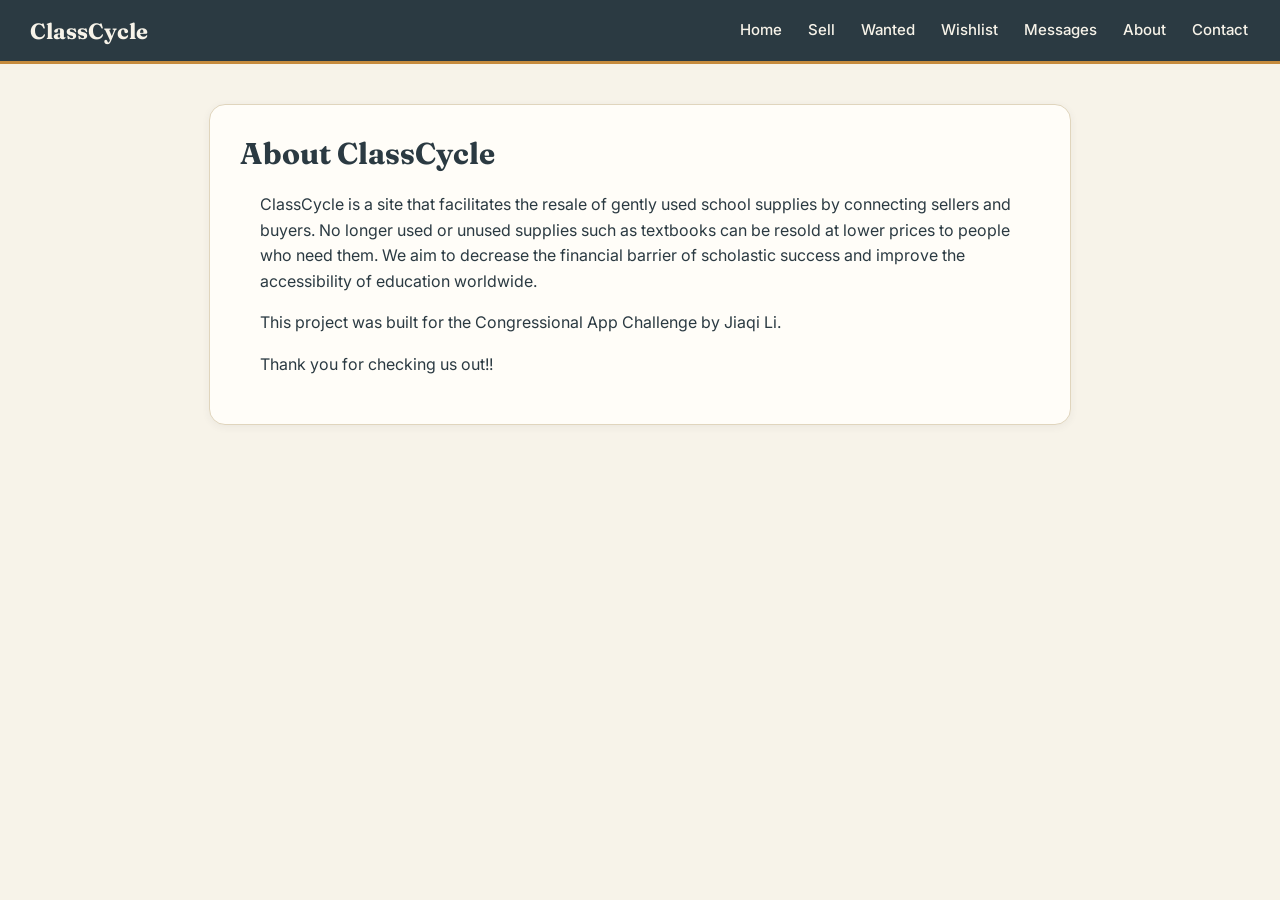
<file: about.html>
<!DOCTYPE html>
<html>
<head>
  <title>ClassCycle - About</title>
  <link rel="stylesheet" href="style.css">
  <link rel="preconnect" href="https://fonts.googleapis.com">
  <link href="https://fonts.googleapis.com/css2?family=Fraunces:wght@500;700&family=Inter:wght@400;500;600&display=swap" rel="stylesheet">
</head>
<body>
  <nav class="main-nav">
    <a href="index.html" class="nav-logo">ClassCycle</a>
    <div class="nav-links">
      <a href="index.html">Home</a>
      <a href="sell.html">Sell</a>
      <a href="wanted.html">Wanted</a>
      <a href="wishlist.html">Wishlist</a>
      <a href="messages.html">Messages</a>
      <a href="about.html">About</a>
      <a href="contact.html">Contact</a>
    </div>
  </nav>

  <div class="page-container">
    <h1>About ClassCycle
    </h1>
    <p>ClassCycle is a site that facilitates the resale of gently used school supplies by connecting sellers and buyers. No longer used or unused supplies such as textbooks can be resold at lower prices to people who need them. We aim to decrease the financial barrier of scholastic success and improve the accessibility of education worldwide.</p>
    <p>This project was built for the Congressional App Challenge by Jiaqi Li.</p>
    <p> Thank you for checking us out!!</p>
  </div>
</body>
</html>
</file>
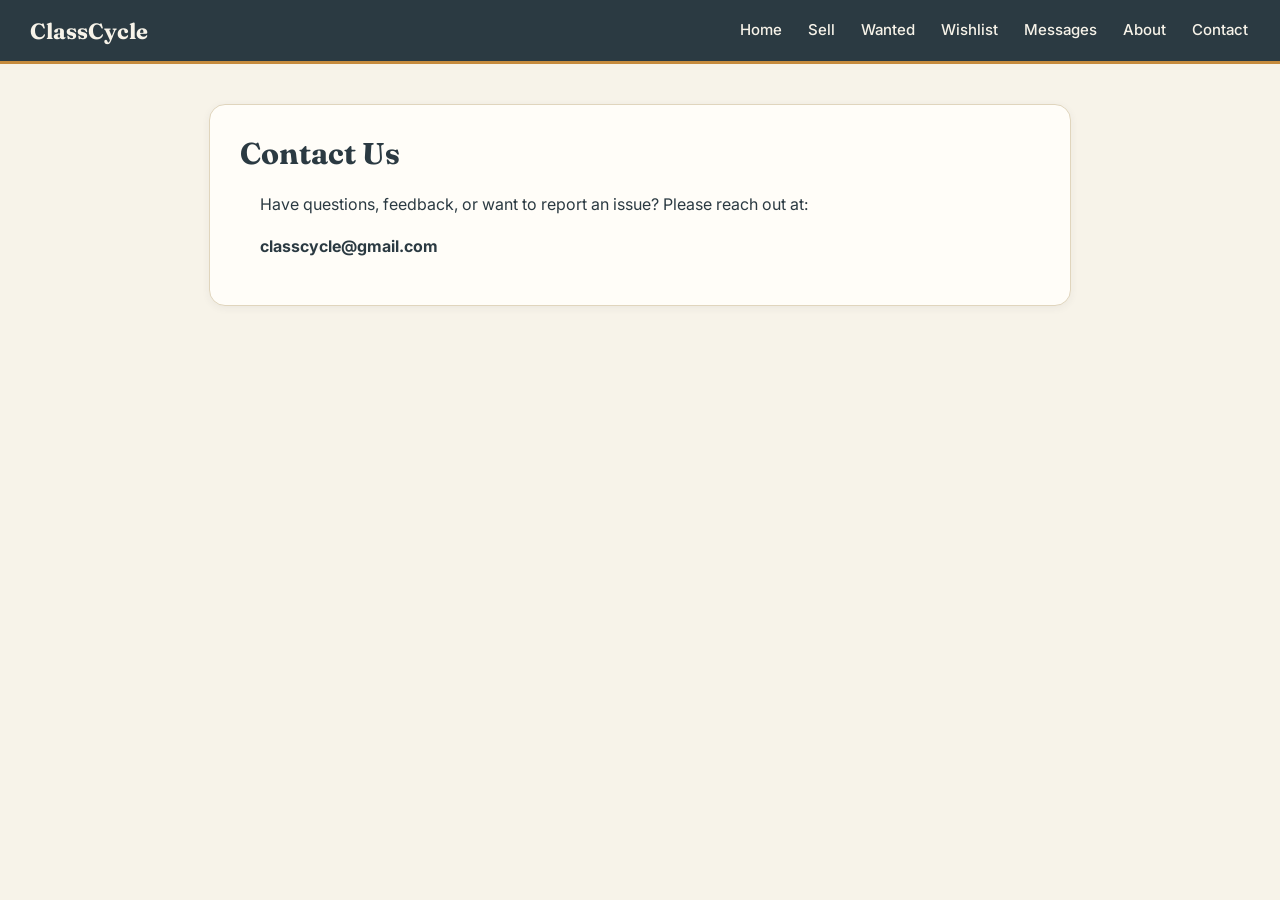
<file: contact.html>
<!DOCTYPE html>
<html>
<head>
  <title>ClassCycle - Contact Us</title>
  <link rel="stylesheet" href="style.css">
  <link rel="preconnect" href="https://fonts.googleapis.com">
<link href="https://fonts.googleapis.com/css2?family=Fraunces:wght@500;700&family=Inter:wght@400;500;600&display=swap" rel="stylesheet">
</head>
<body>
  <nav class="main-nav">
    <a href="index.html" class="nav-logo">ClassCycle</a>
    <div class="nav-links">
      <a href="index.html">Home</a>
      <a href="sell.html">Sell</a>
      <a href="wanted.html">Wanted</a>
      <a href="wishlist.html">Wishlist</a>
      <a href="messages.html">Messages</a>
      <a href="about.html">About</a>
      <a href="contact.html">Contact</a>
    </div>
  </nav>

  <div class="page-container">
    <h1>Contact Us</h1>
    <p>Have questions, feedback, or want to report an issue? Please reach out at:</p>
    <p><strong>classcycle@gmail.com</strong></p>
  </div>
</body>
</html>
</file>
<file: style.css>
/* ===== Design tokens ===== */
:root {
  --paper: #F7F3E9;
  --ink: #2B3A42;
  --forest: #4A6741;
  --forest-dark: #3A5233;
  --ochre: #C68B3D;
  --ochre-dark: #A8722E;
  --brick: #B5533C;
  --card: #FFFDF8;
  --border: #E0D5BD;
}

/* ===== Overall page styling ===== */
body {
  font-family: 'Inter', sans-serif;
  background-color: var(--paper);
  margin: 0;
  padding: 0;
  color: var(--ink);
}

h1, h2, h3 {
  font-family: 'Fraunces', serif;
}

/* ===== Navigation bar ===== */
.main-nav {
  display: flex;
  justify-content: space-between;
  align-items: center;
  background-color: var(--ink);
  padding: 16px 30px;
  flex-wrap: wrap;
  border-bottom: 3px solid var(--ochre);
}

.nav-logo {
  color: var(--paper);
  font-family: 'Fraunces', serif;
  font-size: 22px;
  font-weight: 700;
  text-decoration: none;
}

.nav-links {
  display: flex;
  gap: 22px;
}

.nav-links a {
  color: var(--paper);
  text-decoration: none;
  font-size: 15px;
  font-weight: 500;
  padding: 4px 2px;
  border-bottom: 2px solid transparent;
  transition: border-color 0.2s ease;
}

.nav-links a:hover,
.nav-links a:focus-visible {
  border-bottom-color: var(--ochre);
}

/* ===== Headings ===== */
h1 { font-size: 30px; }
h2 {
  color: var(--ink);
  margin-top: 30px;
  padding: 0 20px;
  font-size: 24px;
}

p { line-height: 1.6; padding: 0 20px; }

/* ===== Mission statement ===== */
.mission {
  max-width: 700px;
  margin: 25px auto;
  padding: 20px 25px;
  text-align: center;
  background-color: var(--card);
  border: 1px solid var(--border);
  border-radius: 14px;
  font-style: italic;
  color: var(--ink);
}

/* ===== Search bar ===== */
.search-bar {
  display: block;
  width: 90%;
  max-width: 500px;
  margin: 15px auto;
  padding: 12px 18px;
  border: 2px solid var(--border);
  border-radius: 30px;
  font-size: 15px;
  font-family: 'Inter', sans-serif;
  background-color: var(--card);
  color: var(--ink);
  transition: border-color 0.2s ease, box-shadow 0.2s ease;
}

.search-bar:focus {
  outline: none;
  border-color: var(--forest);
  box-shadow: 0 0 0 3px rgba(74, 103, 65, 0.15);
}

/* ===== Category bar ===== */
.category-bar {
  display: flex;
  justify-content: center;
  gap: 10px;
  padding: 15px;
  flex-wrap: wrap;
}

.category-btn {
  background-color: var(--card);
  color: var(--ink);
  border: 2px solid var(--border);
  padding: 9px 18px;
  border-radius: 30px;
  cursor: pointer;
  font-size: 14px;
  font-weight: 500;
  transition: all 0.2s ease;
}

.category-btn:hover {
  border-color: var(--forest);
  color: var(--forest);
  transform: translateY(-1px);
}

.category-btn.active {
  background-color: var(--forest);
  border-color: var(--forest);
  color: var(--paper);
}

/* ===== Listings grid & cards ===== */
.listings-grid {
  display: grid;
  grid-template-columns: repeat(auto-fill, minmax(200px, 1fr));
  gap: 15px;
  padding: 15px;
}

.listing-card {
  background-color: var(--card);
  border: 1px solid var(--border);
  border-radius: 16px;
  padding: 16px;
  box-shadow: 0 2px 8px rgba(43, 58, 66, 0.06);
  text-align: center;
  transition: transform 0.2s ease, box-shadow 0.2s ease;
}

.listing-card:hover {
  transform: translateY(-3px);
  box-shadow: 0 8px 20px rgba(43, 58, 66, 0.12);
}

.listing-card img {
  width: 100%;
  aspect-ratio: 3/4;
  object-fit: cover;
  border-radius: 10px;
  margin-bottom: 10px;
  border: 1px solid var(--border);
}

.listing-card h3 {
  font-size: 17px;
  margin: 8px 0 4px;
}

.price {
  font-size: 19px;
  font-weight: 700;
  color: var(--forest-dark);
  font-family: 'Fraunces', serif;
}

.condition, .seller, .contact {
  font-size: 13.5px;
  color: #6B7A73;
}

.contact { font-style: italic; }

/* ===== Buttons (general) ===== */
button {
  border: none;
  padding: 10px 18px;
  border-radius: 24px;
  font-size: 14px;
  font-weight: 600;
  font-family: 'Inter', sans-serif;
  cursor: pointer;
  transition: transform 0.15s ease, box-shadow 0.15s ease, background-color 0.15s ease;
}

button:hover {
  transform: translateY(-2px);
  box-shadow: 0 4px 10px rgba(43, 58, 66, 0.18);
}

button:focus-visible {
  outline: 3px solid var(--ochre);
  outline-offset: 2px;
}

.message-btn {
  background-color: var(--ink);
  color: var(--paper);
  width: 100%;
  margin-top: 6px;
}
.message-btn:hover { background-color: #1c2830; }

.buy-btn {
  background-color: var(--forest);
  color: white;
}
.buy-btn:hover { background-color: var(--forest-dark); }

.offer-btn {
  background-color: var(--ochre);
  color: var(--ink);
}
.offer-btn:hover { background-color: var(--ochre-dark); }

/* ===== Card action row (like/save) ===== */
.card-actions {
  display: flex;
  justify-content: space-between;
  margin: 10px 0;
  gap: 8px;
}

.like-btn, .wishlist-btn {
  background-color: var(--card);
  border: 1.5px solid var(--border);
  color: var(--ink);
  padding: 6px 12px;
  font-size: 13px;
}

.like-btn:hover {
  border-color: var(--brick);
  color: var(--brick);
}

.like-btn.liked {
  background-color: #FBEAE5;
  border-color: var(--brick);
  color: var(--brick);
}

.wishlist-btn:hover {
  border-color: var(--ochre);
  color: var(--ochre-dark);
}

/* ===== Generic page container ===== */
.page-container {
  max-width: 800px;
  margin: 40px auto;
  padding: 30px;
  background-color: var(--card);
  border: 1px solid var(--border);
  border-radius: 16px;
  box-shadow: 0 2px 8px rgba(43, 58, 66, 0.06);
}

.page-container h1 { color: var(--ink); margin-top: 0; }

.wishlist-empty {
  text-align: center;
  padding: 60px 20px;
  color: #6B7A73;
  font-style: italic;
}

/* ===== Sell form ===== */
#sell-form { display: flex; flex-direction: column; gap: 14px; max-width: 420px; }
#sell-form input, #sell-form select {
  padding: 11px 14px;
  border: 2px solid var(--border);
  border-radius: 10px;
  font-size: 15px;
  font-family: 'Inter', sans-serif;
  background-color: var(--paper);
  color: var(--ink);
  transition: border-color 0.2s ease;
}
#sell-form input:focus, #sell-form select:focus {
  outline: none;
  border-color: var(--forest);
}
#sell-form button[type="submit"] {
  background-color: var(--forest);
  color: white;
  padding: 12px;
  align-self: flex-start;
}
#sell-form button[type="submit"]:hover { background-color: var(--forest-dark); }

/* ===== Messages page ===== */
.conversation-item {
  display: block;
  padding: 14px;
  border-bottom: 1px solid var(--border);
  text-decoration: none;
  color: var(--ink);
  border-radius: 8px;
  transition: background-color 0.15s ease;
}
.conversation-item:hover { background-color: var(--paper); }
.conversation-item strong { display: block; font-family: 'Fraunces', serif; }
.conversation-item span { color: #6B7A73; font-size: 14px; }

.back-link {
  display: inline-block;
  margin-bottom: 15px;
  color: var(--forest-dark);
  text-decoration: none;
  font-weight: 500;
}
.back-link:hover { text-decoration: underline; }

.message-bubble { padding: 10px 15px; border-radius: 14px; margin: 8px 0; max-width: 70%; }
.buyer-msg { background: var(--forest); color: white; margin-left: auto; }
.seller-msg { background: var(--paper); color: var(--ink); border: 1px solid var(--border); }
.offer-status { display: block; font-size: 12px; margin-top: 5px; opacity: 0.85; }
.accept-offer-btn { margin-top: 8px; background-color: var(--ochre); color: var(--ink); }
.accept-offer-btn:hover { background-color: var(--ochre-dark); }

.message-input-row { display: flex; gap: 10px; margin-top: 15px; }
.message-input-row input {
  flex: 1;
  padding: 11px 14px;
  border: 2px solid var(--border);
  border-radius: 24px;
  font-family: 'Inter', sans-serif;
}
.message-input-row input:focus { outline: none; border-color: var(--forest); }

.description {
  font-size: 13.5px;
  color: #52605A;
  text-align: left;
  padding: 8px 4px;
  margin: 6px 0;
  background-color: var(--paper);
  border-radius: 8px;
  border-left: 3px solid var(--ochre);
}

#sell-form textarea {
  padding: 11px 14px;
  border: 2px solid var(--border);
  border-radius: 10px;
  font-size: 15px;
  font-family: 'Inter', sans-serif;
  background-color: var(--paper);
  color: var(--ink);
  resize: vertical;
}
#sell-form textarea:focus { outline: none; border-color: var(--forest); }

fieldset {
  border: 2px solid var(--border);
  border-radius: 10px;
  padding: 12px 14px;
}
legend { font-size: 13px; color: #6B7A73; padding: 0 6px; }
fieldset label { display: inline-block; margin: 4px 10px 4px 0; font-size: 14px; }

.price-filter {
  text-align: center;
  margin: 10px 0;
  font-size: 14px;
}
.price-filter input {
  width: 70px;
  padding: 6px 10px;
  border: 2px solid var(--border);
  border-radius: 8px;
  margin: 0 4px;
}
.subcategory-bar {
  display: none;
  justify-content: center;
  gap: 8px;
  padding: 0 15px 15px;
  flex-wrap: wrap;
}

.subcategory-btn {
  background-color: transparent;
  border: 1.5px solid var(--border);
  color: #6B7A73;
  padding: 6px 14px;
  border-radius: 20px;
  cursor: pointer;
  font-size: 13px;
  transition: all 0.15s ease;
}

.subcategory-btn:hover {
  border-color: var(--forest);
  color: var(--forest);
}

.subcategory-btn.active {
  background-color: var(--ochre);
  border-color: var(--ochre);
  color: var(--ink);
}
.location-bar {
  display: flex;
  justify-content: center;
  gap: 10px;
  padding: 15px;
  flex-wrap: wrap;
  box-sizing: border-box;
}

.location-btn {
  background-color: var(--card);
  color: var(--ink);
  border: 2px solid var(--border);
  padding: 9px 18px;
  border-radius: 30px;
  cursor: pointer;
  font-size: 14px;
  font-weight: 500;
  transition: all 0.2s ease;
}

.location-btn:hover {
  border-color: var(--forest);
  color: var(--forest);
  transform: translateY(-1px);
}

.location-btn.active {
  background-color: var(--forest);
  border-color: var(--forest);
  color: var(--paper);
  box-shadow: inset 0 2px 4px rgba(0,0,0,0.15);
}

.filter-toggle-btn {
  display: block;
  margin: 10px auto 0;
  background-color: var(--card);
  color: var(--ink);
  border: 2px solid var(--border);
  padding: 8px 18px;
  border-radius: 20px;
  cursor: pointer;
  font-size: 14px;
}
.filter-toggle-btn:hover {
  border-color: var(--forest);
  color: var(--forest);
}
.filter-toggle-btn.open {
  background-color: var(--forest);
  border-color: var(--forest);
  color: var(--paper);
}
/* ===== Pressed state (all buttons) ===== */
button:active {
  transform: translateY(0) scale(0.97);
  box-shadow: 0 1px 3px rgba(43, 58, 66, 0.2);
}

.category-btn.active {
  background-color: var(--forest);
  border-color: var(--forest);
  color: var(--paper);
  box-shadow: inset 0 2px 4px rgba(0,0,0,0.15);
}

.subcategory-btn.active {
  background-color: var(--ochre);
  border-color: var(--ochre);
  color: var(--ink);
  box-shadow: inset 0 2px 4px rgba(0,0,0,0.15);
}

.like-btn.liked {
  background-color: var(--brick);
  border-color: var(--brick);
  color: white;
}

/* ===== Wanted board ===== */
.request-card {
  background-color: var(--card);
  border: 1px solid var(--border);
  border-radius: 16px;
  padding: 18px;
  box-shadow: 0 2px 8px rgba(43, 58, 66, 0.06);
  display: flex;
  flex-direction: column;
  gap: 6px;
  transition: transform 0.2s ease, box-shadow 0.2s ease;
}
.request-card:hover {
  transform: translateY(-3px);
  box-shadow: 0 8px 20px rgba(43, 58, 66, 0.12);
}
.request-card h3 { margin: 4px 0; font-size: 18px; }
.request-card p { padding: 0; margin: 0; }
.request-card .description { padding: 8px 10px; }
.request-card .budget {
  font-weight: 700;
  color: var(--forest-dark);
  font-family: 'Fraunces', serif;
}
.request-card .meta { font-size: 13.5px; color: #6B7A73; }
.request-tag {
  align-self: flex-start;
  background-color: var(--paper);
  border: 1px solid var(--border);
  border-radius: 20px;
  padding: 2px 12px;
  font-size: 12px;
  font-weight: 600;
  color: var(--forest-dark);
}
.have-btn { background-color: var(--forest); color: white; margin-top: 8px; }
.have-btn:hover { background-color: var(--forest-dark); }
.found-btn { background-color: var(--ochre); color: var(--ink); margin-top: 8px; }
.found-btn:hover { background-color: var(--ochre-dark); }

#request-form { display: flex; flex-direction: column; gap: 14px; max-width: 420px; }
#request-form input, #request-form select, #request-form textarea {
  padding: 11px 14px;
  border: 2px solid var(--border);
  border-radius: 10px;
  font-size: 15px;
  font-family: 'Inter', sans-serif;
  background-color: var(--paper);
  color: var(--ink);
}
#request-form input:focus, #request-form select:focus, #request-form textarea:focus {
  outline: none;
  border-color: var(--forest);
}
#request-form button[type="submit"] {
  background-color: var(--forest);
  color: white;
  padding: 12px;
  align-self: flex-start;
}
#request-form button[type="submit"]:hover { background-color: var(--forest-dark); }

.image-preview {
  max-width: 200px;
  border-radius: 10px;
  border: 1px solid var(--border);
  align-self: flex-start;
}
#sell-form label[for="f-image"] { font-size: 14px; color: #6B7A73; }
.subcat-group { margin-bottom: 12px; }
.subcat-title {
  display: block;
  font-family: 'Fraunces', serif;
  font-weight: 700;
  font-size: 14px;
  color: var(--forest-dark);
  margin-bottom: 2px;
}
</file>
